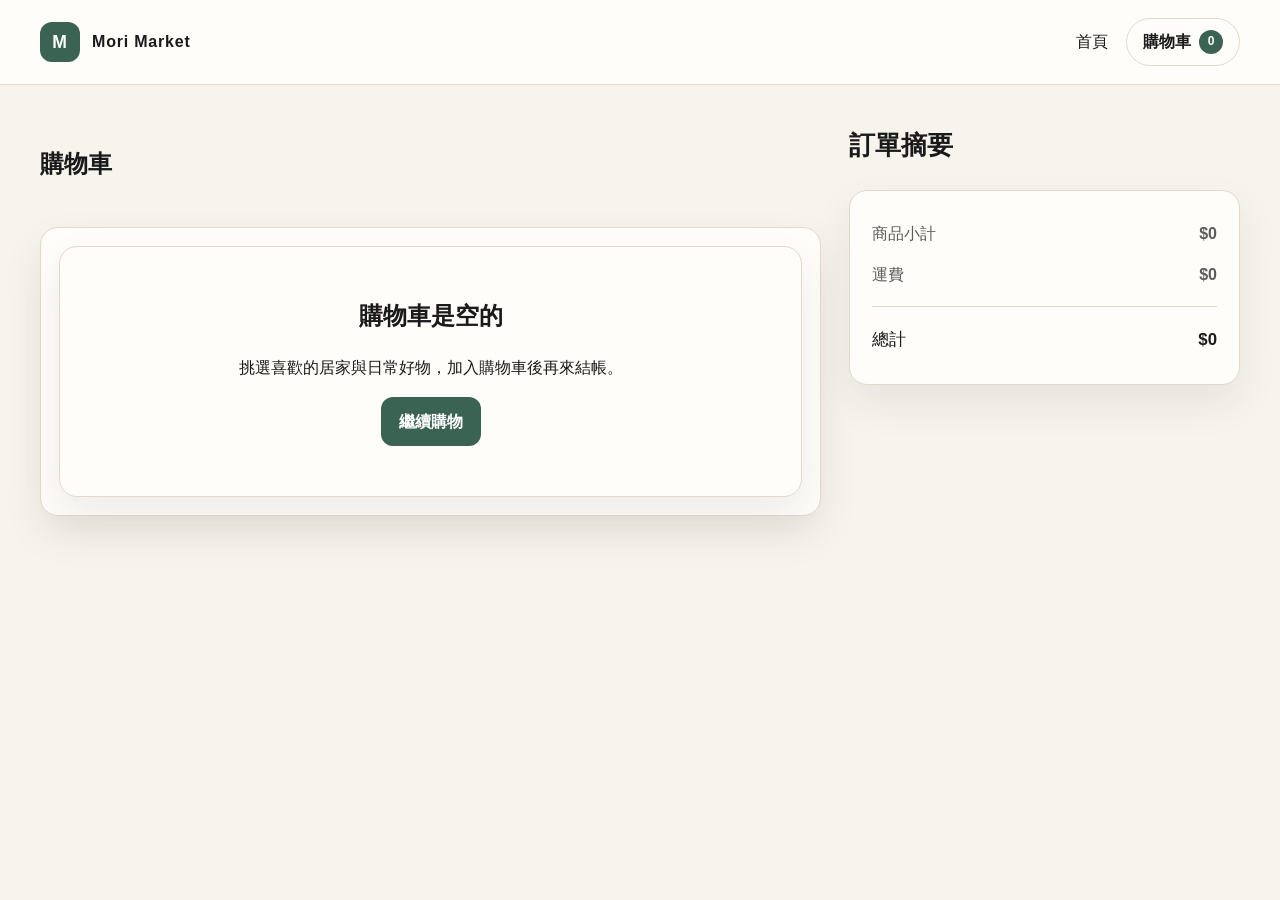
<file: cart.html>
<!doctype html>
<html lang="zh-Hant">
  <head>
    <meta charset="UTF-8" />
    <meta name="viewport" content="width=device-width, initial-scale=1.0" />
    <title>購物車 | Mori Market</title>
    <meta name="description" content="查看 Mori Market 購物車與結帳資訊。" />
    <link rel="stylesheet" href="css/style.css" />
    <script type="text/javascript">
      !function(q,g,r,a,p,h,js) {
        q.appier=q.qg;
        if(q.qg)return;
        js=q.appier=q.qg=function() {
          js.callmethod ? js.callmethod.call(js, arguments) : js.queue.push(arguments);
        };
        js.queue=[];
        p=g.createElement(r);p.async=!0;p.src=a;h=g.getElementsByTagName(r)[0];
        h.parentNode.insertBefore(p,h);
      } (window,document,'script','https://cdn-prd-gcp-jp0.aiqua.io/qgraph.94c99a97cf07f8ea6882.js');
    </script>
  </head>
  <body data-page="cart">
    <header class="site-header">
      <div class="container site-header__inner">
        <a href="index.html" class="brand" aria-label="Mori Market 首頁">
          <span class="brand__mark">M</span>
          <span>Mori Market</span>
        </a>
        <nav class="site-header__nav" aria-label="主要導覽">
          <a href="index.html">首頁</a>
          <a href="cart.html" class="cart-link" aria-label="前往購物車">
            <span>購物車</span>
            <span class="cart-badge" data-cart-count aria-live="polite" hidden>0</span>
          </a>
        </nav>
      </div>
    </header>

    <main class="container cart-layout">
      <section aria-labelledby="cart-heading">
        <div class="section-header">
          <h1 id="cart-heading">購物車</h1>
        </div>
        <div class="cart-items" data-cart-items></div>
      </section>

      <aside aria-labelledby="summary-heading">
        <div class="section-header">
          <h2 id="summary-heading">訂單摘要</h2>
        </div>
        <div data-cart-summary></div>
      </aside>
    </main>

    <script type="module" src="js/app.js"></script>
  </body>
</html>
</file>
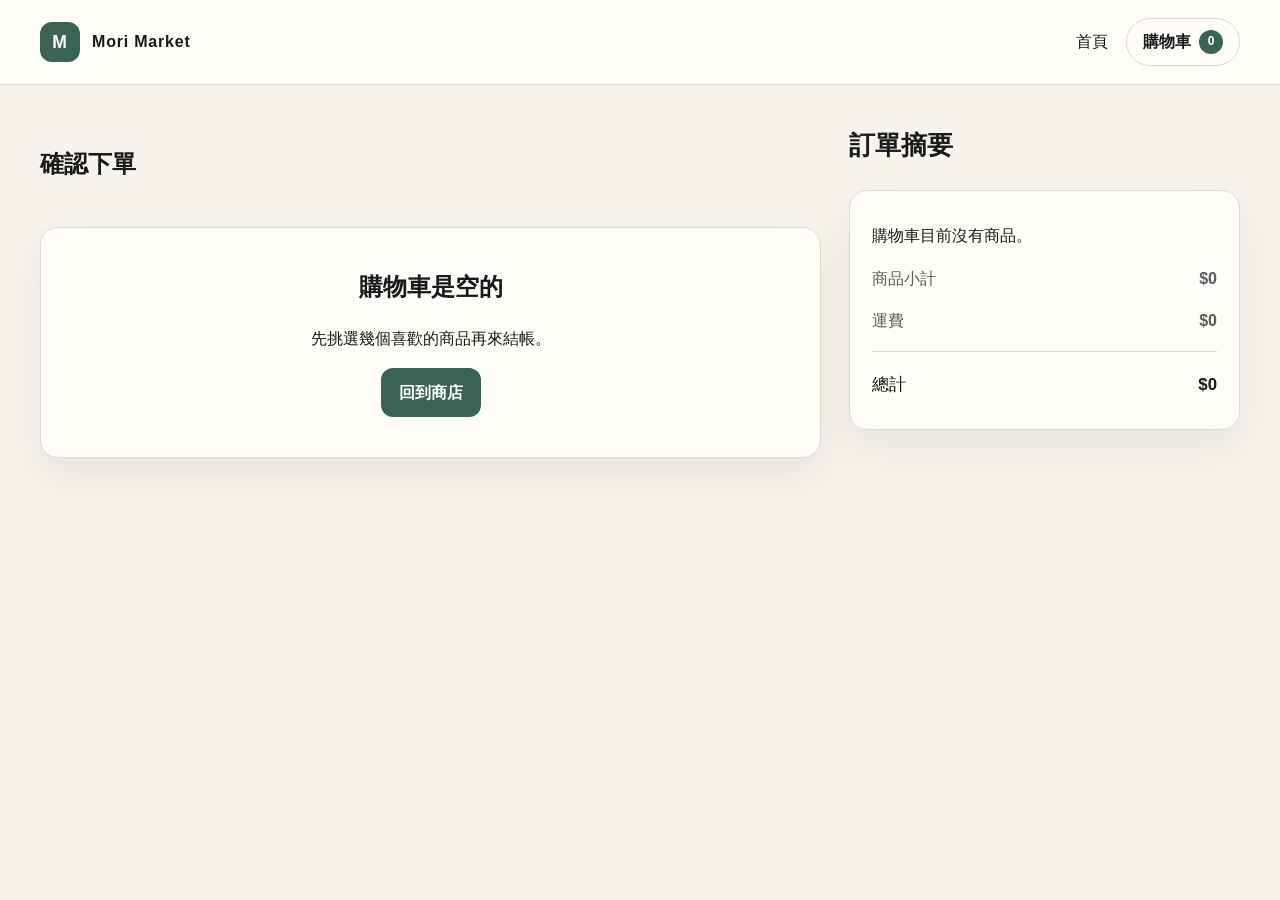
<file: checkout.html>
<!doctype html>
<html lang="zh-Hant">
  <head>
    <meta charset="UTF-8" />
    <meta name="viewport" content="width=device-width, initial-scale=1.0" />
    <title>結帳 | Mori Market</title>
    <meta name="description" content="Mori Market 模擬結帳頁面。" />
    <link rel="stylesheet" href="css/style.css" />
    <script type="text/javascript">
      !function(q,g,r,a,p,h,js) {
        q.appier=q.qg;
        if(q.qg)return;
        js=q.appier=q.qg=function() {
          js.callmethod ? js.callmethod.call(js, arguments) : js.queue.push(arguments);
        };
        js.queue=[];
        p=g.createElement(r);p.async=!0;p.src=a;h=g.getElementsByTagName(r)[0];
        h.parentNode.insertBefore(p,h);
      } (window,document,'script','https://cdn-prd-gcp-jp0.aiqua.io/qgraph.94c99a97cf07f8ea6882.js');
    </script>
  </head>
  <body data-page="checkout">
    <header class="site-header">
      <div class="container site-header__inner">
        <a href="index.html" class="brand" aria-label="Mori Market 首頁">
          <span class="brand__mark">M</span>
          <span>Mori Market</span>
        </a>
        <nav class="site-header__nav" aria-label="主要導覽">
          <a href="index.html">首頁</a>
          <a href="cart.html" class="cart-link" aria-label="前往購物車">
            <span>購物車</span>
            <span class="cart-badge" data-cart-count aria-live="polite" hidden>0</span>
          </a>
        </nav>
      </div>
    </header>

    <main class="container checkout-layout">
      <section>
        <div class="section-header">
          <h1>確認下單</h1>
        </div>

        <div class="empty-state" data-cart-empty hidden>
          <h2>購物車是空的</h2>
          <p>先挑選幾個喜歡的商品再來結帳。</p>
          <a class="button" href="index.html">回到商店</a>
        </div>

        <form class="checkout-form" data-checkout-form novalidate>
          <div class="checkout-form__fieldset">
            <div class="form-field">
              <label for="full-name">姓名</label>
              <input id="full-name" name="full-name" type="text" required />
            </div>
            <div class="form-field">
              <label for="email">Email</label>
              <input id="email" name="email" type="email" required />
            </div>
            <div class="form-field">
              <label for="address">收件地址</label>
              <input id="address" name="address" type="text" required />
            </div>
            <button class="button" type="submit">確認下單</button>
          </div>
        </form>

        <div class="order-success" data-order-success hidden>
          <h2>訂單成立</h2>
          <p>感謝你的購買，訂單編號為 <strong data-order-number>MM-000000</strong>。</p>
          <a class="button" href="index.html">回到商店</a>
        </div>
      </section>

      <aside aria-labelledby="checkout-summary-heading">
        <div class="section-header">
          <h2 id="checkout-summary-heading">訂單摘要</h2>
        </div>
        <div class="checkout-panel">
          <ul class="checkout-panel__list" data-order-summary></ul>
          <div data-checkout-amounts></div>
        </div>
      </aside>
    </main>

    <script type="module" src="js/app.js"></script>
  </body>
</html>
</file>
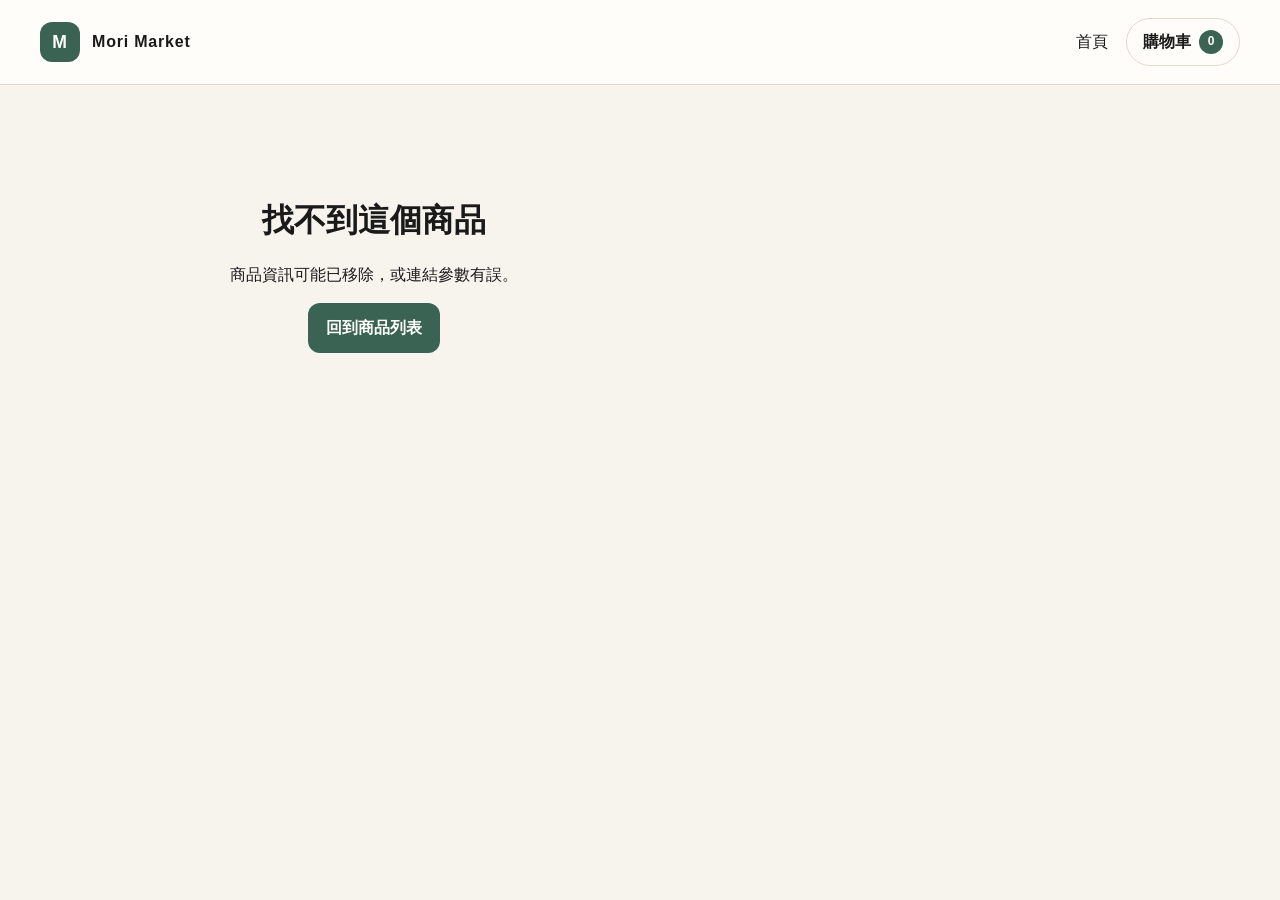
<file: product.html>
<!doctype html>
<html lang="zh-Hant">
  <head>
    <meta charset="UTF-8" />
    <meta name="viewport" content="width=device-width, initial-scale=1.0" />
    <title>商品詳情 | Mori Market</title>
    <meta name="description" content="查看 Mori Market 商品詳情與加入購物車資訊。" />
    <link rel="stylesheet" href="css/style.css" />
    <script type="text/javascript">
      !function(q,g,r,a,p,h,js) {
        q.appier=q.qg;
        if(q.qg)return;
        js=q.appier=q.qg=function() {
          js.callmethod ? js.callmethod.call(js, arguments) : js.queue.push(arguments);
        };
        js.queue=[];
        p=g.createElement(r);p.async=!0;p.src=a;h=g.getElementsByTagName(r)[0];
        h.parentNode.insertBefore(p,h);
      } (window,document,'script','https://cdn-prd-gcp-jp0.aiqua.io/qgraph.94c99a97cf07f8ea6882.js');
    </script>
  </head>
  <body data-page="product">
    <header class="site-header">
      <div class="container site-header__inner">
        <a href="index.html" class="brand" aria-label="Mori Market 首頁">
          <span class="brand__mark">M</span>
          <span>Mori Market</span>
        </a>
        <nav class="site-header__nav" aria-label="主要導覽">
          <a href="index.html">首頁</a>
          <a href="cart.html" class="cart-link" aria-label="前往購物車">
            <span>購物車</span>
            <span class="cart-badge" data-cart-count aria-live="polite" hidden>0</span>
          </a>
        </nav>
      </div>
    </header>

    <main class="container">
      <div class="product-detail" data-product-detail></div>
    </main>

    <script type="module" src="js/app.js"></script>
  </body>
</html>
</file>
<file: css/style.css>
:root {
  --bg: #f7f4ee;
  --surface: #fffdf9;
  --surface-strong: #f1eee7;
  --ink: #1a1a1a;
  --muted: #5b5b5b;
  --line: #e1d9cc;
  --primary: #3a6353;
  --primary-dark: #21493d;
  --accent: #dfe8d3;
  --danger: #a74d4d;
  --shadow: 0 18px 40px rgba(34, 35, 34, 0.08);
  --radius: 18px;
  --max-width: 1200px;
}

* {
  box-sizing: border-box;
}

html {
  scroll-behavior: smooth;
}

body {
  margin: 0;
  background: var(--bg);
  color: var(--ink);
  font-family: 'Segoe UI', 'PingFang TC', 'Noto Sans TC', sans-serif;
  line-height: 1.6;
}

a {
  color: inherit;
  text-decoration: none;
}

img {
  max-width: 100%;
  display: block;
}

button,
input {
  font: inherit;
}

button {
  cursor: pointer;
}

.hidden {
  display: none !important;
}

.container {
  width: min(var(--max-width), calc(100% - 48px));
  margin: 0 auto;
}

.site-header {
  background: rgba(255, 253, 249, 0.96);
  border-bottom: 1px solid var(--line);
  position: sticky;
  top: 0;
  z-index: 20;
  backdrop-filter: blur(10px);
}

.site-header__inner {
  display: flex;
  align-items: center;
  justify-content: space-between;
  gap: 24px;
  padding: 18px 0;
}

.brand {
  display: flex;
  align-items: center;
  gap: 12px;
  font-weight: 700;
  letter-spacing: 0.05em;
}

.brand__mark {
  width: 40px;
  height: 40px;
  border-radius: 12px;
  background: var(--primary);
  display: grid;
  place-items: center;
  color: #fff;
  font-size: 1.1rem;
}

.site-header__nav {
  display: flex;
  align-items: center;
  gap: 18px;
}

.cart-link {
  position: relative;
  display: inline-flex;
  align-items: center;
  justify-content: center;
  gap: 8px;
  padding: 10px 16px;
  border: 1px solid var(--line);
  border-radius: 999px;
  background: var(--surface);
  font-weight: 600;
}

.cart-badge {
  min-width: 24px;
  height: 24px;
  padding: 0 6px;
  border-radius: 999px;
  background: var(--primary);
  color: #fff;
  display: inline-flex;
  align-items: center;
  justify-content: center;
  font-size: 0.75rem;
  font-weight: 700;
}

.hero {
  padding: 52px 0 28px;
}

.hero__content {
  background: linear-gradient(135deg, rgba(61, 98, 83, 0.08), rgba(61, 98, 83, 0));
  border: 1px solid rgba(61, 98, 83, 0.08);
  border-radius: var(--radius);
  padding: 48px 52px;
}

.hero__eyebrow {
  color: var(--primary);
  margin: 0 0 10px;
  font-size: 0.85rem;
  font-weight: 700;
  letter-spacing: 0.12em;
  text-transform: uppercase;
}

.hero h1 {
  margin: 0;
  font-size: clamp(2.5rem, 4vw, 4rem);
  line-height: 1.08;
  letter-spacing: -0.04em;
}

.hero p {
  margin: 18px 0 0;
  max-width: 620px;
  font-size: 1.04rem;
  color: var(--muted);
}

.section {
  padding: 28px 0 56px;
}

.section-header {
  display: flex;
  justify-content: space-between;
  align-items: center;
  margin-bottom: 24px;
  gap: 16px;
}

.section-header h2 {
  margin: 0;
  font-size: clamp(1.5rem, 2vw, 2rem);
}

.filter-bar {
  display: flex;
  flex-wrap: wrap;
  gap: 12px;
}

.filter-btn {
  border: 1px solid var(--line);
  background: transparent;
  color: var(--ink);
  border-radius: 999px;
  padding: 9px 16px;
  font-weight: 600;
  transition: all 0.2s ease;
}

.filter-btn.is-active {
  background: var(--primary);
  color: #fff;
  border-color: var(--primary);
}

.product-grid {
  display: grid;
  grid-template-columns: repeat(4, minmax(0, 1fr));
  gap: 24px;
}

.product-card {
  background: var(--surface);
  border: 1px solid var(--line);
  border-radius: var(--radius);
  overflow: hidden;
  box-shadow: var(--shadow);
}

.product-card__media {
  display: block;
  height: 260px;
  background: var(--surface-strong);
}

.product-card__media img {
  width: 100%;
  height: 100%;
  object-fit: cover;
}

.product-card__content {
  padding: 20px 18px 22px;
}

.product-card__category {
  margin: 0 0 8px;
  color: var(--primary);
  font-size: 0.82rem;
  font-weight: 700;
  letter-spacing: 0.04em;
  text-transform: uppercase;
}

.product-card__content h3 {
  margin: 0 0 8px;
  font-size: 1.3rem;
}

.product-card__price {
  margin: 0 0 18px;
  font-size: 1.1rem;
  font-weight: 700;
}

.button,
button.button,
.button:visited {
  display: inline-flex;
  align-items: center;
  justify-content: center;
  border: none;
  border-radius: 12px;
  background: var(--primary);
  color: #fff;
  padding: 12px 18px;
  font-weight: 700;
  transition: background 0.2s ease, transform 0.2s ease;
}

.button:hover,
button.button:hover {
  background: var(--primary-dark);
}

.button--secondary {
  width: 100%;
  background: var(--surface-strong);
  color: var(--ink);
  border: 1px solid var(--line);
}

.button--secondary:hover {
  background: var(--accent);
}

.product-detail {
  display: grid;
  grid-template-columns: 1.15fr 0.85fr;
  gap: 38px;
  padding: 40px 0 56px;
}

.product-detail__media {
  background: var(--surface);
  border: 1px solid var(--line);
  border-radius: 24px;
  overflow: hidden;
  min-height: 520px;
}

.product-detail__media img {
  width: 100%;
  height: 100%;
  object-fit: cover;
}

.product-detail__info {
  display: flex;
  flex-direction: column;
  justify-content: center;
}

.eyebrow {
  margin: 0 0 8px;
  color: var(--primary);
  font-weight: 700;
  text-transform: uppercase;
  letter-spacing: 0.08em;
}

.product-detail__info h1 {
  margin: 0;
  font-size: clamp(2rem, 3vw, 3rem);
}

.product-detail__price {
  margin: 16px 0;
  color: var(--primary-dark);
  font-size: 2rem;
  font-weight: 800;
}

.product-detail__description {
  margin: 0;
  color: var(--muted);
  font-size: 1.04rem;
}

.product-detail__purchase {
  display: flex;
  align-items: end;
  gap: 18px;
  margin-top: 30px;
}

.quantity-control {
  display: flex;
  flex-direction: column;
  gap: 8px;
  font-weight: 600;
}

.quantity-control input {
  width: 92px;
  padding: 11px 12px;
  border: 1px solid var(--line);
  border-radius: 10px;
  background: #fff;
}

.form-message {
  margin: 18px 0 0;
  min-height: 24px;
  color: var(--primary);
  font-weight: 700;
}

.cart-layout,
.checkout-layout {
  display: grid;
  grid-template-columns: minmax(0, 1.8fr) minmax(280px, 0.9fr);
  gap: 28px;
  padding: 40px 0 60px;
}

.cart-items,
.checkout-form,
.summary-card,
.checkout-panel,
.empty-state {
  background: var(--surface);
  border: 1px solid var(--line);
  border-radius: var(--radius);
  box-shadow: var(--shadow);
}

.cart-items {
  padding: 18px;
}

.cart-item {
  display: grid;
  grid-template-columns: 120px minmax(0, 1fr);
  gap: 18px;
  padding: 18px 0;
  border-bottom: 1px solid var(--line);
}

.cart-item:last-child {
  border-bottom: none;
}

.cart-item__media {
  width: 120px;
  height: 120px;
  border-radius: 16px;
  overflow: hidden;
  background: var(--surface-strong);
}

.cart-item__media img {
  width: 100%;
  height: 100%;
  object-fit: cover;
}

.cart-item__details {
  display: flex;
  flex-direction: column;
  gap: 10px;
}

.cart-item__header {
  display: flex;
  align-items: start;
  justify-content: space-between;
  gap: 12px;
}

.cart-item__header h3 {
  margin: 0;
  font-size: 1.2rem;
}

.text-button {
  border: none;
  background: transparent;
  color: var(--danger);
  font-weight: 700;
}

.cart-item__price,
.cart-item__subtotal {
  margin: 0;
  color: var(--muted);
}

.cart-item__actions {
  display: flex;
  align-items: end;
  justify-content: space-between;
  gap: 12px;
  flex-wrap: wrap;
}

.summary-card {
  padding: 22px;
}

.summary-row {
  display: flex;
  align-items: center;
  justify-content: space-between;
  gap: 16px;
  padding: 8px 0;
  color: var(--muted);
}

.summary-row--total {
  padding-top: 20px;
  margin-top: 10px;
  border-top: 1px solid var(--line);
  font-size: 1.05rem;
  color: var(--ink);
}

.summary-card .button {
  width: 100%;
  margin-top: 18px;
}

.empty-state {
  padding: 40px 32px;
  text-align: center;
}

.empty-state--card {
  padding: 50px 32px;
}

.empty-state h2,
.empty-state h3,
.empty-state h1 {
  margin-top: 0;
}

.checkout-form {
  padding: 24px;
}

.checkout-form__fieldset {
  display: grid;
  gap: 18px;
}

.form-field {
  display: flex;
  flex-direction: column;
  gap: 8px;
}

.form-field label {
  font-weight: 600;
}

.form-field input,
.form-field textarea {
  border: 1px solid var(--line);
  border-radius: 12px;
  padding: 12px 14px;
  background: #fff;
}

.checkout-panel {
  padding: 22px;
}

.checkout-panel__list {
  margin: 0;
  padding: 0;
  list-style: none;
}

.checkout-panel__list li {
  display: flex;
  justify-content: space-between;
  gap: 12px;
  padding: 10px 0;
  border-bottom: 1px solid var(--line);
}

.checkout-panel__list li:last-child {
  border-bottom: none;
}

.order-success {
  padding: 38px 28px;
  text-align: center;
}

.order-success h2 {
  margin: 0 0 12px;
}

.order-success .button {
  margin-top: 24px;
}

.error-state {
  padding: 70px 24px;
  text-align: center;
}

.error-state h1 {
  margin: 0 0 12px;
}

@media (max-width: 980px) {
  .product-grid {
    grid-template-columns: repeat(2, minmax(0, 1fr));
  }

  .product-detail,
  .cart-layout,
  .checkout-layout {
    grid-template-columns: 1fr;
  }
}

@media (max-width: 640px) {
  .container {
    width: min(var(--max-width), calc(100% - 28px));
  }

  .site-header__inner,
  .section-header,
  .product-detail__purchase,
  .cart-item__actions {
    flex-direction: column;
    align-items: flex-start;
  }

  .product-grid {
    grid-template-columns: 1fr;
  }

  .hero__content {
    padding: 28px 22px;
  }

  .cart-item {
    grid-template-columns: 1fr;
  }

  .cart-item__media {
    width: 100%;
    height: 220px;
  }
}
</file>
